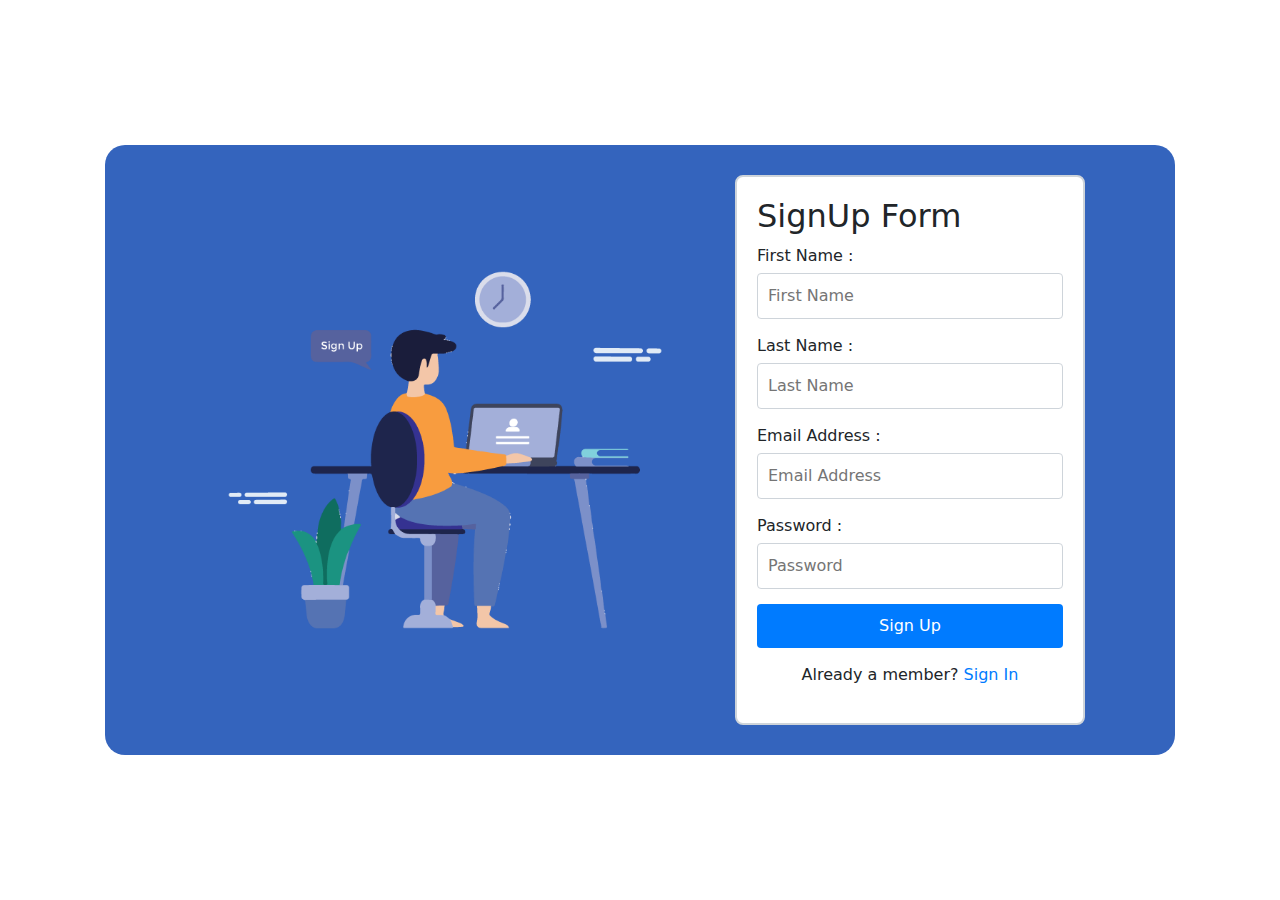
<file: index.html>
<!DOCTYPE html>
<html lang="en">

<head>
    <meta charset="UTF-8">
    <meta name="viewport" content="width=device-width, initial-scale=1.0">
    <title>Sign up page</title>
    <link rel="stylesheet" href="style.css">
    <link rel="stylesheet" href="https://cdn.jsdelivr.net/npm/bootstrap@5.3.2/dist/css/bootstrap.min.css">
</head>

<body>
    <main>
        <div class="signup-container">
            <div class="image-container">
                <img src="images/sign-up.png" alt="SignUp Image" />
            </div>

            <div class="form-container">
                <h2>SignUp Form</h2>

                <form role="form" id="signupForm" onsubmit="signUp(event);" autocomplete="off">
                    <div class="form-group">
                        <label for="fname">First Name :</label><br />
                        <input type="text" name="fname" id="fname" placeholder="First Name">
                        <div id="fnameError" class="error" style="color: red;"></div>
                    </div>

                    <div class="form-group">
                        <label for="lname">Last Name :</label><br />
                        <input type="text" name="lname" id="lname" placeholder="Last Name">
                        <div id="lnameError" class="error" style="color: red;"></div>
                    </div>

                    <div class="form-group">
                        <label for="email">Email Address :</label><br />
                        <input type="email" name="email" id="email" placeholder="Email Address">
                        <div id="emailError" class="error" style="color: red;"></div>
                    </div>

                    <div class="form-group">
                        <label for="Password">Password :</label><br />
                        <input type="password" name="pwd" id="pwd" placeholder="Password">
                        <div id="passwordError" class="error" style="color: red;"></div>
                    </div>

                    <div class="form-group">
                        <button type="submit">Sign Up</button>
                    </div>
                </form>

                <p>Already a member? <a href="login.html">Sign In</a></p>
            </div>

        </div>
    </main>

    <!-- <main>
        <h2>SignUp Form</h2>
        <form role="form" id="signupForm" onsubmit="signUp(event);" autocomplete="off">
            <div class="form-group">
                <label for="fname">First Name:</label><br />
                <input type="text" name="fname" id="fname" placeholder="First Name">
                <div id="fnameError" class="error" style="color: red;"></div>
            </div>
            <div class="form-group">
                <label for="lname">Last Name:</label><br />
                <input type="text" name="lname" id="lname" placeholder="Last Name">
                <div id="lnameError" class="error" style="color: red;"></div>
            </div>
            <div class="form-group">
                <label for="email">Email Address:</label><br />
                <input type="email" name="email" id="email" placeholder="Email Address">
                <div id="emailError" class="error" style="color: red;"></div>
            </div>
            <div class="form-group">
                <label for="Password">Password:</label><br />
                <input type="password" name="pwd" id="pwd" placeholder="Password">
                <div id="passwordError" class="error" style="color: red;"></div>
            </div>
            <div class="form-group">
                <button type="submit">Sign Up</button>
            </div>
            
        </form>
        <p>Already a member? <a href="login.html">Sign In</a></p>
    </main> -->


    <script src="script.js"></script>

    <script src="https://ajax.googleapis.com/ajax/libs/jquery/3.7.1/jquery.min.js"></script>
    <script src="https://cdn.jsdelivr.net/npm/bootstrap@5.3.2/dist/js/bootstrap.min.js"></script>

</body>

</html>
</file>
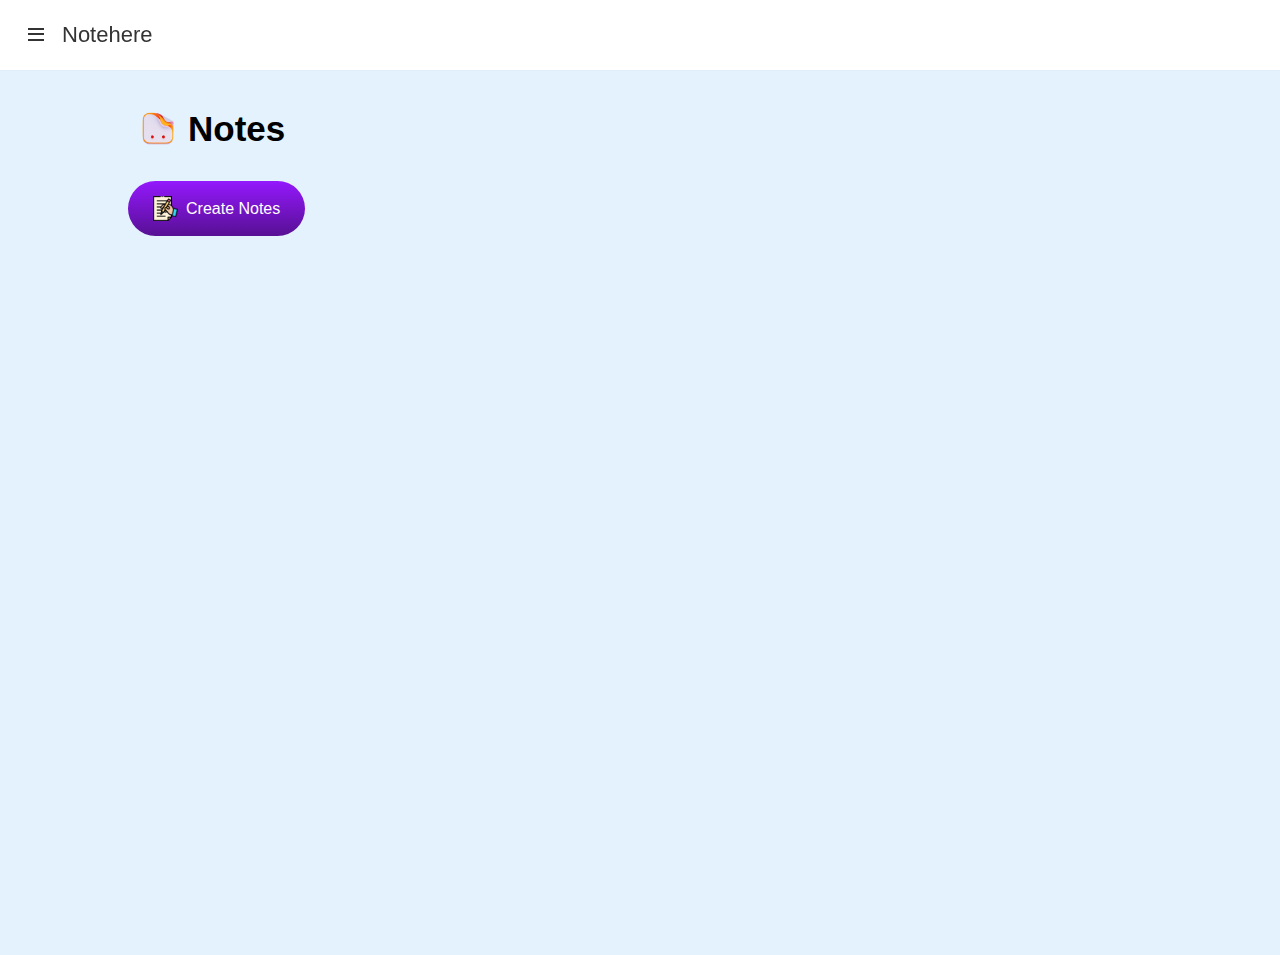
<file: dashboard.html>
<!DOCTYPE html>
<html lang="en">

<head>
    <meta charset="UTF-8">
    <meta name="viewport" content="width=device-width, initial-scale=1.0">
    <title>Dashboard</title>
    <link rel="stylesheet" href="Navbar.css">
    <link href='https://unpkg.com/boxicons@2.1.4/css/boxicons.min.css' rel='stylesheet'>
    <link rel="stylesheet" href="dashboard.css">
</head>

<body>
    <div id="navbar-container"></div>
    <div id="content">
        <h1>Welcome to Dashboard</h1>
        <br />

        <div class="container">
            <h1><img src="images/notes.png">Notes</h1>
            <button class="btn"><img src="images/plus1.png">Create Notes</button>

            <div class="notes-container">
                <p contenteditable="true" class="input-box">
                    <img src="images/delete.png" class="delete">
                </p>
            </div>

        </div>

    </div>

    <script>

        document.addEventListener('DOMContentLoaded', () => {
            console.log('DOM fully loaded and parsed');

            // Function to load navbar dynamically
            function loadNavbar() {
                fetch('navbar.html')
                    .then(response => response.text())
                    .then(data => {
                        document.getElementById('navbar-container').innerHTML = data;
                        addNavbarListeners();
                    })
                    .catch(error => console.error('Error loading navbar:', error));
            }

            // Add event listeners to navbar elements
            function addNavbarListeners() {
                const navBar = document.querySelector("nav"),
                    menuBtns = document.querySelectorAll(".menu-icon"),
                    overlay = document.querySelector(".overlay");

                menuBtns.forEach((menuBtn) => {
                    menuBtn.addEventListener("click", () => {
                        navBar.classList.toggle("open");
                    });
                });

                overlay.addEventListener("click", () => {
                    navBar.classList.remove("open");
                });

                document.getElementById('logout').addEventListener('click', function () {
                    localStorage.removeItem('isLoggedIn');
                    window.location.href = 'login.html';
                });

                function loadPage(page) {
                    fetch(page)
                        .then(response => response.text())
                        .then(data => {
                            document.getElementById('content').innerHTML = data;
                        })
                        .catch(error => console.error('Error loading page:', error));
                }
            }

            // Load navbar when the page loads
            loadNavbar();

            const notesContainer = document.querySelector(".notes-container");
            const createBtn = document.querySelector(".btn");
            let notes = document.querySelectorAll(".input-box");

            function showNotes() {
                const storedNotes = localStorage.getItem("notes");
                console.log('Stored Notes:', storedNotes);
                notesContainer.innerHTML = storedNotes || '';
            }
            showNotes();

            function updateStorage() {
                const notesHTML = notesContainer.innerHTML;
                console.log('Updating storage with notes:', notesHTML);
                localStorage.setItem("notes", notesHTML);
            }

            if (createBtn) {
                console.log('Create Notes button found:', createBtn);
                createBtn.addEventListener("click", () => {
                    console.log('Create Notes button clicked');
                    let inputBox = document.createElement("p");
                    let img = document.createElement("img");
                    inputBox.className = "input-box";
                    inputBox.setAttribute("contenteditable", "true");
                    img.src = "images/delete.png";
                    notesContainer.appendChild(inputBox).appendChild(img);
                    updateStorage();
                });
            } else {
                console.error('Create Notes button not found');
            }

            // delete functionality 
            notesContainer.addEventListener("click", function (e) {
                if (e.target.tagName === "IMG") {
                    console.log('Delete image clicked:', e.target);
                    e.target.parentElement.remove();
                    updateStorage();
                } else if (e.target.tagName === "P") {
                    notes = document.querySelectorAll(".input-box");
                    notes.forEach(nt => {
                        nt.onkeyup = function () {
                            updateStorage();
                        }
                    });
                }
            });

            document.addEventListener("keydown", event => {
                if (event.key === "Enter") {
                    console.log('Enter key pressed');
                    document.execCommand("insertLineBreak");
                    event.preventDefault();
                }
            });
        });


    </script>
</body>

</html>
</file>
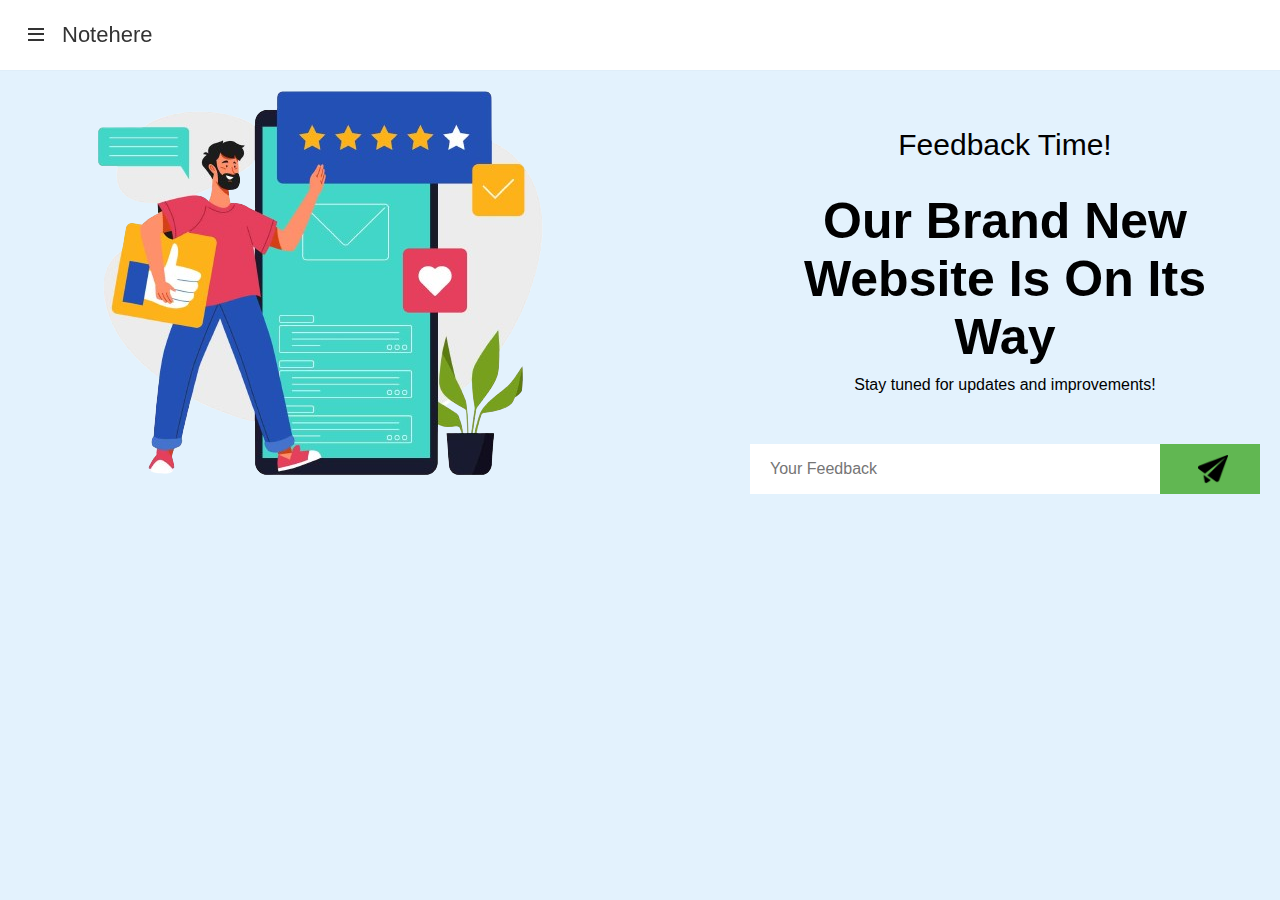
<file: feedback.html>
<!DOCTYPE html>
<html lang="en">

<head>
    <meta charset="UTF-8">
    <meta name="viewport" content="width=device-width, initial-scale=1.0">
    <title>Dashboard</title>
    <link rel="stylesheet" href="Navbar.css">
    <link href='https://unpkg.com/boxicons@2.1.4/css/boxicons.min.css' rel='stylesheet'>
    <link rel="stylesheet" href="feedback.css">
</head>

<body>
    <div id="navbar-container"></div>
    <div id="content">
        <h1>Welcome to Dashboard</h1>

        <div class="container">
            <div class="hero">
                <img src="images/feedback.png" alt="">
            </div>
            <div class="hero">
                <h3>Feedback Time!</h3>
                <h1>Our Brand New <br>Website Is On Its Way</h1>
                <p>Stay tuned for updates and improvements!</p>
                <form name="submit-to-google-sheet">
                    <input type="text" name="Feedback" placeholder="Your Feedback" required>
                    <button type="submit"><img src="images/send-icon.png" width="30px"></button>
                </form>
                <span id="msg"></span>
            </div>
        </div>

        <!-- Other content here -->
    </div>

    <script>
        // Function to load navbar dynamically
        function loadNavbar() {
            fetch('navbar.html')
                .then(response => response.text())
                .then(data => {
                    document.getElementById('navbar-container').innerHTML = data;
                    addNavbarListeners(); // Add event listeners after loading navbar
                })
                .catch(error => console.error('Error loading navbar:', error));
        }

        // Add event listeners to navbar elements
        function addNavbarListeners() {
            const navBar = document.querySelector("nav"),
                menuBtns = document.querySelectorAll(".menu-icon"),
                overlay = document.querySelector(".overlay");

            menuBtns.forEach((menuBtn) => {
                menuBtn.addEventListener("click", () => {
                    navBar.classList.toggle("open");
                });
            });

            overlay.addEventListener("click", () => {
                navBar.classList.remove("open");
            });

            document.getElementById('logout').addEventListener('click', function () {
                localStorage.removeItem('isLoggedIn');
                window.location.href = 'login.html';
            });

            function loadPage(page) {
                fetch(page)
                    .then(response => response.text())
                    .then(data => {
                        document.getElementById('content').innerHTML = data;
                    })
                    .catch(error => console.error('Error loading page:', error));
            }
        }

        // Load navbar when the page loads
        window.addEventListener('DOMContentLoaded', loadNavbar);

        // Feedback form submission
        const scriptURL = 'https://script.google.com/macros/s/AKfycbzegcuTsPvZn9T1v2a4UJE_p3c72yvIE-KET6Zyg90_-GdWZ73ERb-Gg-y6kaQe7Tit/exec';
        const form = document.forms['submit-to-google-sheet'];
        const msg = document.getElementById("msg");

        form.addEventListener('submit', e => {
            e.preventDefault();
            fetch(scriptURL, { method: 'POST', body: new FormData(form) })
                .then(response => {
                    msg.innerHTML = "Thank You For Feedback!";
                    setTimeout(function () {
                        msg.innerHTML = "";
                    }, 3000);
                    form.reset();
                })
                .catch(error => console.error('Error!', error.message));
        });
    </script>
</body>

</html>
</file>
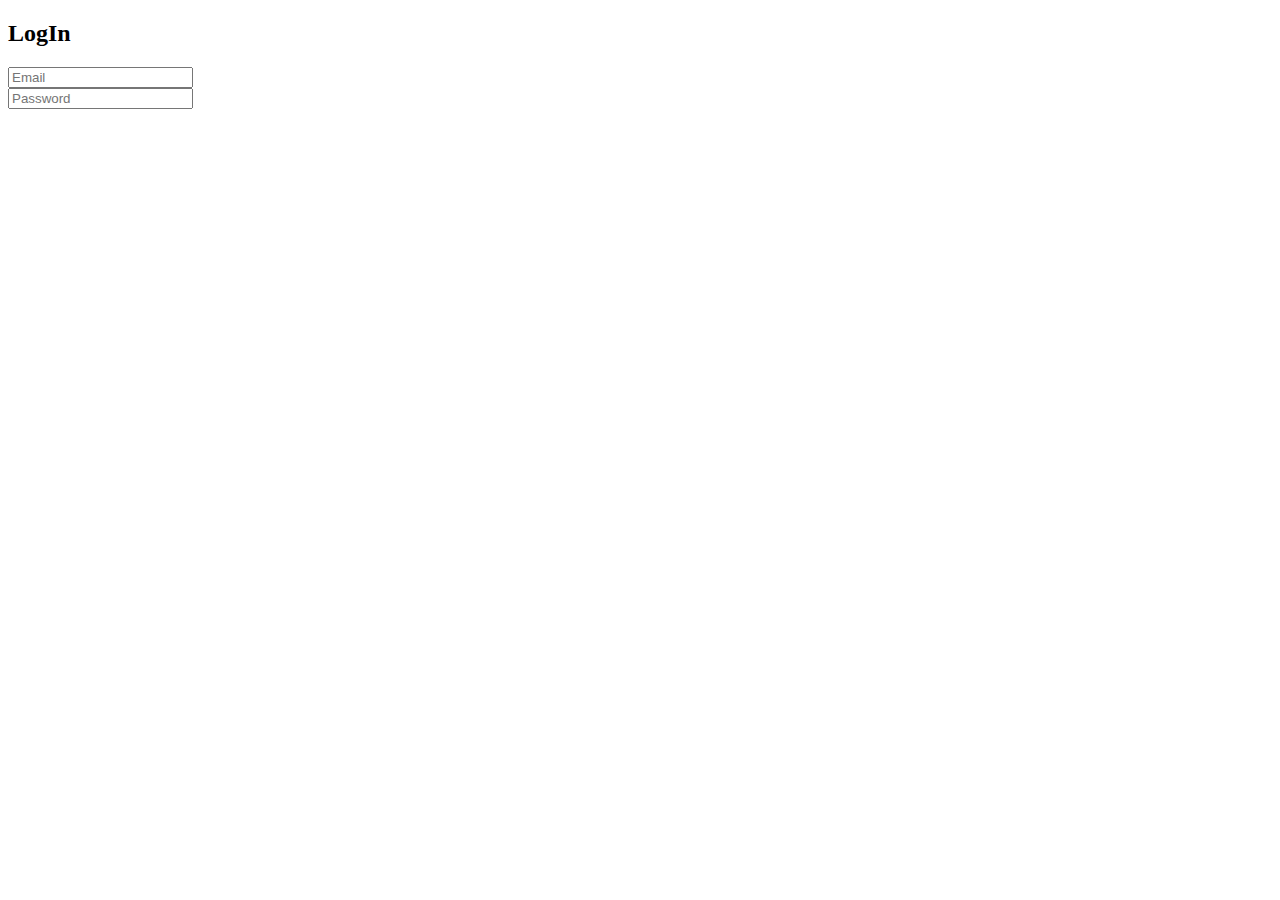
<file: urlDataCheck.html>
<!DOCTYPE html>
<html lang="en">

<head>
    <meta charset="UTF-8">
    <meta name="viewport" content="width=device-width, initial-scale=1.0">
    <title>Document</title>
</head>

<body>
    <main>
        <h2>LogIn</h2>

        <form role="form" onSubmit="URLDataCheck(event);" autocomplete="off">

            <div class="form-group">

                <input type="email" name="email" id="email" placeholder="Email">

            </div>

            <div class="form-group">

                <input type="password" name="pwd" id="pwd" placeholder="Password">

            </div>


        </form>
    </main>

    <script src="script.js"></script>
</body>

</html>
</file>
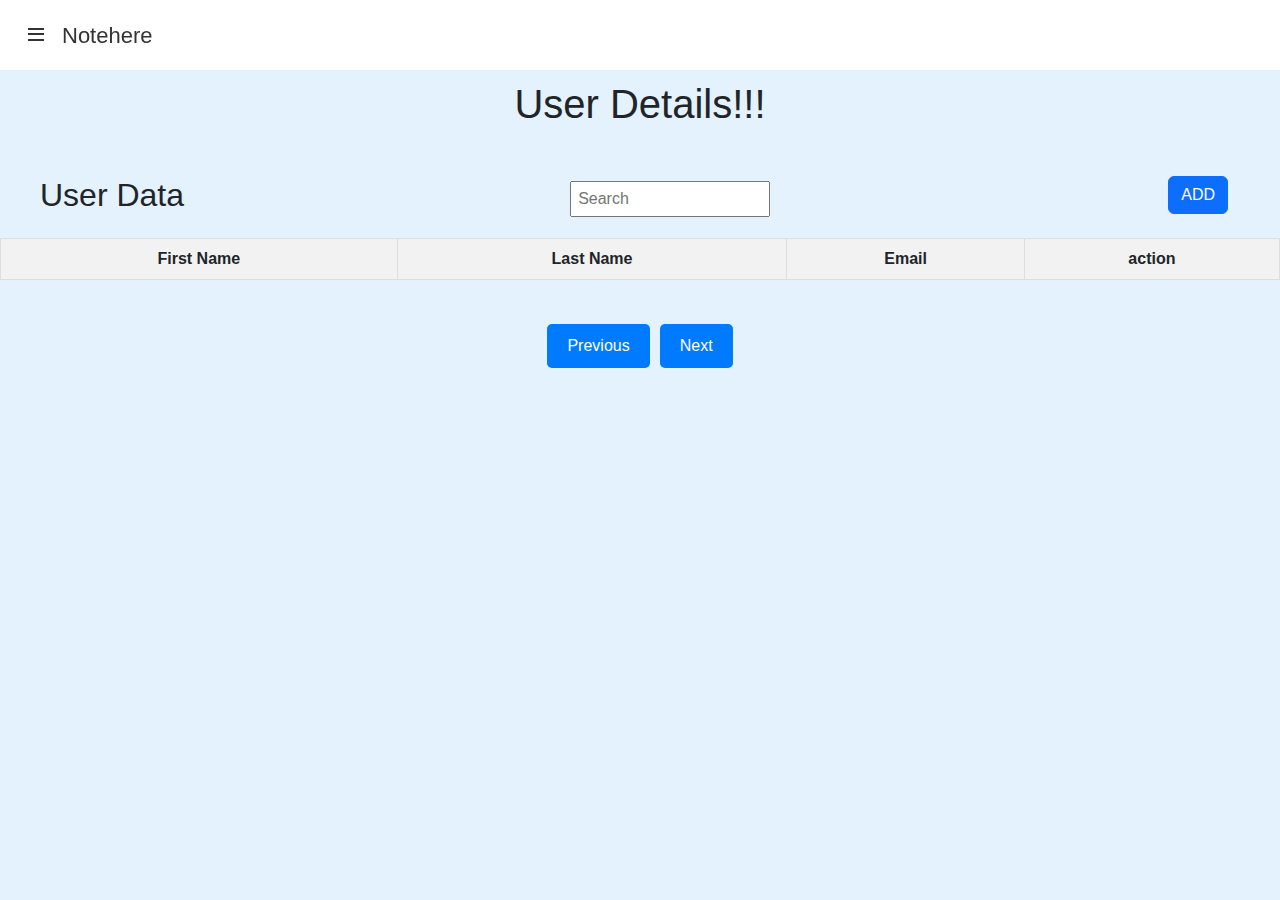
<file: user-detail.html>
<!DOCTYPE html>
<html lang="en">

<head>
    <meta charset="UTF-8">
    <meta name="viewport" content="width=device-width, initial-scale=1.0">
    <link href="https://cdn.jsdelivr.net/npm/bootstrap@5.3.3/dist/css/bootstrap.min.css" rel="stylesheet">
    <script src="https://cdn.jsdelivr.net/npm/bootstrap@5.3.3/dist/js/bootstrap.bundle.min.js"></script>
    <script src="https://ajax.googleapis.com/ajax/libs/jquery/3.5.1/jquery.min.js"></script>
    <link rel="stylesheet" href="Navbar.css">
    <link href='https://unpkg.com/boxicons@2.1.4/css/boxicons.min.css' rel='stylesheet'>
    <link rel="stylesheet" href="DashStyle.css">

    <title>Document</title>

</head>

<body>
    <div id="navbar-container"></div>
    <div id="content">
        <h1>Welcome to Dashboard</h1>
        <br />
        <div style="display: flex; justify-content:center; align-items: center;">

            <h1>User Details!!!</h1>
        </div>

        <br />
        <div
            style="display: flex; justify-content: space-between; align-items: center; padding-left: 40px; padding-right: 40px; ">
            <div>
                <h2>User Data</h2>
            </div>

            <div>
                <input type="text" id="searchInput" placeholder="Search" style="padding: 4px 6px; width:200px;">
            </div>


            <div>
                <div class="container mt-3">
                    <button type="button" class="btn btn-primary" b data-bs-toggle="modal" data-bs-target="#myModal"
                        onClick="clearField()">
                        ADD
                    </button>
                </div>


                <div class="modal" id="myModal">
                    <div class="modal-dialog">
                        <div class="modal-content">
                            <div class="modal-header">
                                <h4 class="modal-title">Add Data</h4>
                                <button type="button" class="btn-close" data-bs-dismiss="modal"></button>
                            </div>

                            <!-- Modal body -->
                            <div class="modal-body">
                                <form role="form" id="">
                                    <div class="form-group">
                                        First Name:<br /> <input type="text" name="fname" id="fname"
                                            placeholder="First Name" required>
                                    </div>
                                    <div class="form-group">
                                        Last Name: <br /><input type="text" name="lname" id="lname"
                                            placeholder="Last Name" required>
                                    </div>
                                    <div class="form-group">
                                        Email Add.:<br /><input type="email" name="email" id="email"
                                            placeholder="Email Address" required>
                                    </div>
                                    <div class="form-group">
                                        Password:<br /><input type="password" name="pwd" id="pwd" placeholder="Password"
                                            required>
                                    </div>

                                </form>
                            </div>

                            <!-- Modal footer -->
                            <div class="modal-footer">
                                <button id="addButton1" onclick={myFunction()}
                                    style="padding: 8px 16px; background-color: #4CAF50; border-radius: 15px; color: white; border: none; cursor: pointer;">ADD</button>
                            </div>

                        </div>
                    </div>
                </div>
                <br />
            </div>
        </div>

        <table id="userData" style="width: 100%; border-collapse: collapse; text-align:center;">
            <thead>
                <tr style="background-color: #f2f2f2;">
                    <th style="border: 1px solid #ddd; padding: 8px; text-align: left;  text-align: center;">First
                        Name</th>
                    <th style="border: 1px solid #ddd; padding: 8px; text-align: left;  text-align: center;">Last
                        Name</th>
                    <th style="border: 1px solid #ddd; padding: 8px; text-align: left;  text-align: center;">Email
                    </th>
                    <th style="border: 1px solid #ddd; padding: 8px; text-align: left;  text-align: center;">action
                    </th>
                </tr>
            </thead>
            <tbody>
                <!-- Table rows will be generated by JavaScript -->
            </tbody>
        </table>


        <br />
        <div class="pagination-container">
            <button id="prevButton" class="pagination-button">Previous</button>
            <div id="paginationNumbers"></div>
            <button id="nextButton" class="pagination-button">Next</button>
        </div>


    </div>

    <script>
        // Function to load navbar dynamically
        function loadNavbar() {
            fetch('navbar.html')
                .then(response => response.text())
                .then(data => {
                    document.getElementById('navbar-container').innerHTML = data;
                    addNavbarListeners(); // Add event listeners after loading navbar
                })
                .catch(error => console.error('Error loading navbar:', error));
        }

        // Add event listeners to navbar elements
        function addNavbarListeners() {
            const navBar = document.querySelector("nav"),
                menuBtns = document.querySelectorAll(".menu-icon"),
                overlay = document.querySelector(".overlay");

            menuBtns.forEach((menuBtn) => {
                menuBtn.addEventListener("click", () => {
                    navBar.classList.toggle("open");
                });
            });

            overlay.addEventListener("click", () => {
                navBar.classList.remove("open");
            });

            document.getElementById('logout').addEventListener('click', function () {
                localStorage.removeItem('isLoggedIn');
                window.location.href = 'login.html';
            });

            function loadPage(page) {
                fetch(page)
                    .then(response => response.text())
                    .then(data => {
                        document.getElementById('content').innerHTML = data;
                    })
                    .catch(error => console.error('Error loading page:', error));
            }
        }

        // Load navbar when the page loads
        window.addEventListener('DOMContentLoaded', loadNavbar);
    </script>



    <script src="script.js"></script>
</body>

</html>
</file>
<file: style.css>
body {
    font-family: Arial, sans-serif;
    background-color: #f8f9fa;
    display: flex;
    justify-content: center;
    align-items: center;
    height: 100vh;
    margin: 0;
}

.signup-container {
    display: flex;
    align-items: center;
    padding: 30px 90px;
    border-radius: 20px;
    justify-content: center;
    background-color: rgb(52, 100, 189);
}

.image-container {
    margin-right: 40px; /* Space between image and form */
}

.image-container img {
    max-width: 500px; /* Adjust the size of the image */
    height: auto;
}

.form-container {
    width: 350px;
    border: 2px solid #ced4da; /* Border around the form */
    border-radius: 8px;
    padding: 20px;
    background-color: #ffffff;
}

/* Form styling */

form {
    width: 100%;
}

.form-group {
    margin-bottom: 15px;
}

input[type="text"],
input[type="email"],
input[type="password"] {
    width: 100%;
    padding: 10px;
    margin-top: 5px;
    border: 1px solid #ced4da;
    border-radius: 4px;
    box-sizing: border-box;
    transition: border-color 0.3s ease;
}

input[type="text"]:focus,
input[type="email"]:focus,
input[type="password"]:focus {
    border-color: #007bff;
    outline: none;
}

button[type="submit"] {
    width: 100%;
    padding: 10px;
    background-color: #007bff;
    border: none;
    border-radius: 4px;
    color: white;
    font-size: 16px;
    cursor: pointer;
    transition: background-color 0.3s ease;
}

button[type="submit"]:hover {
    background-color: #0056b3;
}

p {
    text-align: center;
    margin-top: 20px;
}

p a {
    color: #007bff;
    text-decoration: none;
    transition: color 0.3s ease;
}

p a:hover {
    color: #0056b3;
}

/* #signupForm{
    width: 500px;
} */
</file>
<file: Navbar.css>
*{
    margin:0;
    padding: 0px;
    box-sizing: border-box;
    font-family: 'Poppins', sans-serif;
}

body{
    min-height: 100%;
    background:#e3f2fd;
}

nav{
    position:fixed;
    top:0;
    left:0;
    height:70px;
    width:100%;
    display:flex;
    align-items:center;
    background:#fff;
    box-shadow: 0 0 1px rgba(0,0,0,0.1);
    z-index: 99;
}
nav .logo{
    display:flex;
    align-items:center;
    margin:0 24px;
}

.logo .menu-icon{
    color: #333;
    font-size:24px;
    margin-right: 14px;
    cursor: pointer;
}

.logo .logo-name{
    color:#333;
    font-size:22px;
    font-weight:500;
}

nav .sidebar{
    position:fixed;
    top:0;
    left: -100%;
    height:100%;
    width:260px;
    padding:20px 0;
    /* opacity:0.5; */
    background-color:#fff;
    box-shadow: 0 5 10px rgba(0,0,0,0.1);
    transition: all 0s ease;
}
nav.open .sidebar{
    left:0;
}

.sidebar .sidebar-content{
    display:flex;
    height:100%;
    flex-direction:column;
    justify-content:space-between;
    padding:30px 16px;
  
}

.sidebar-content .list{
    list-style:none;
}

.list .nav-link{
    display:flex;
    align-items: center;
    margin:8px 0;
    padding: 14px 12px;
    border-radius:8px;
    text-decoration: none;
}

.lists .nav-link:hover{
    background-color:#4070f4;
}

.nav-link .icon{
    margin-right: 14px;
    font-size: 20px;
    color: #707070
}

.nav-link .link{
    font-size: 16px;
    color: #707070'
    font-weight: 400;
}

.lists .nav-link:hover .icon,
.lists .nav-link:hover .link{
    color:#fff;
}

.overlay{
    position:fixed;
    top:0;
    left:-100%;
    height:1000vh;
    width:100%;
    opacity:0;
    pointer-events:none;
    trasition:all 0.5s ease;
    background:rgba(0, 0, 0, 0.3);
    
    
}

nav.open ~ .overlay{
    opacity:1;
    left:260px;
    pointer-events:auto ;
}

ol,
ul {
  padding-left: 0rem;
}
</file>
<file: dashboard.css>
.container {
    width: 100%;
    min-height: 100vh;
    /* background: linear-gradient(135deg, #cf9aff,#95c0ff); */
    color: black;
    padding-top: 4%;
    padding-left: 10%;
}

.container h1 {
    display: flex;
    align-items: center;
    font-size: 35px;
    font-weight: 600;
}

.container h1 img {
    width: 60px;
}

.container button img {
    width: 25px;
    margin-right: 8px;
}

.container button {
    display: flex;
    align-items: center;
    background: linear-gradient(#9418fd, #571094);
    color: #fff;
    font-size: 16px;
    outline: 0;
    border: 0;
    border-radius: 40px;
    padding: 15px 25px;
    margin: 30px 0 20px;
    cursor: pointer;
}

.notes-container {
    position: relative;  
}

.input-box {
    position: relative;
    width: 100%;
    max-width: 350px;
    min-height: 150px;
    background: #fff;
    color: #333;
    padding: 20px;
    margin: 20px 0;
    outline: none;
    border-radius: 20px;
}

.input-box img {
    width: 25px;
    position: absolute;
    bottom: 15px;
    right: 15px;
    cursor: pointer;
}

.delete {
    width: 25px;
    position: absolute;
    bottom: 15px;
    right: 15px;
    cursor: pointer;
}
</file>
<file: feedback.css>
.container {
    display: flex;
    justify-content: space-between;
    align-items: center;
    margin-top: 10px;
}

.hero {
    flex: 1;
    padding: 20px;
    text-align: center;
}

.hero img {
    max-width: 100%;
    height: auto;
}

.hero h3 {
    margin-top: 10%;
    font-weight: 400;
    font-size: 30px; /* Added 'px' unit */
    margin-left: 15%;
}

.hero h1 {
    margin-top: 30px;
    font-size: 50px;
    margin-left: 15%;
}

.hero p {
    margin: 10px 0 50px;
    margin-left: 15%;
}

form {
    background: #fff;
    display: flex;
    width: fit-content;
    margin-left: 15%;
}

form input {
    border: 0;
    outline: none;
    padding: 10px 20px;
    height: 50px;
    width: 400px;
    font-size: 16px;
}

form button {
    background: #61b752;
    border: none;
    outline: none;
    height: 50px;
    width: 100px;
    cursor: pointer;
    margin-left: 10px; /* Added margin to separate from input */
}

form button img {
    vertical-align: middle;
    margin-left: 5px;
}

#msg {
    display: block;
    margin-top: 10px;
    font-size: 14px;
    color: green;
    text-align: center;
    margin-left: 15%; /* Adjusted to align with other content */
}
</file>
<file: DashStyle.css>
.pagination-container {
    display: flex;
    justify-content: center;
    align-items: center;
    margin-top: 20px;
}

.pagination-button {
    border: none;
    padding: 10px 20px;
    margin: 0 5px;
    background-color: #007bff;
    color: white;
    cursor: pointer;
    border-radius: 5px;
}

.pagination-button.disabled {
    background-color: #cccccc;
    cursor: not-allowed;
}

.pagination-number {
    border: none;
    padding: 10px 20px;
    margin: 0 5px;
    background-color: #f2f2f2;
    cursor: pointer;
    border-radius: 5px;
}

.pagination-number.active {
    background-color: #007bff;
    color: white;
}

/* Media queries for responsiveness */
@media only screen and (max-width: 768px) {
    /* Adjustments for smaller screens */
    .container {
        flex-direction: column;
    }

    .hero {
        margin-bottom: 20px;
        text-align: center;
    }

    .modal-content {
        width: 100%;
    }

    form {
        flex-direction: column;
        align-items: flex-start;
    }

    form input {
        width: 100%;
        margin-bottom: 10px;
    }

    .pagination-container {
        flex-direction: column;
        align-items: center;
    }

    .pagination-button,
    .pagination-number {
        margin: 5px 0;
    }
}

@media only screen and (max-width: 576px) {
    /* Further adjustments for smaller screens */
    .hero h1 {
        font-size: 36px;
    }

    .hero p {
        font-size: 14px;
    }

    .modal-body {
        padding: 10px;
    }

    form button {
        width: 100%;
        margin-top: 10px;
    }

    .pagination-button,
    .pagination-number {
        padding: 8px 12px;
        font-size: 14px;
    }
}
</file>
